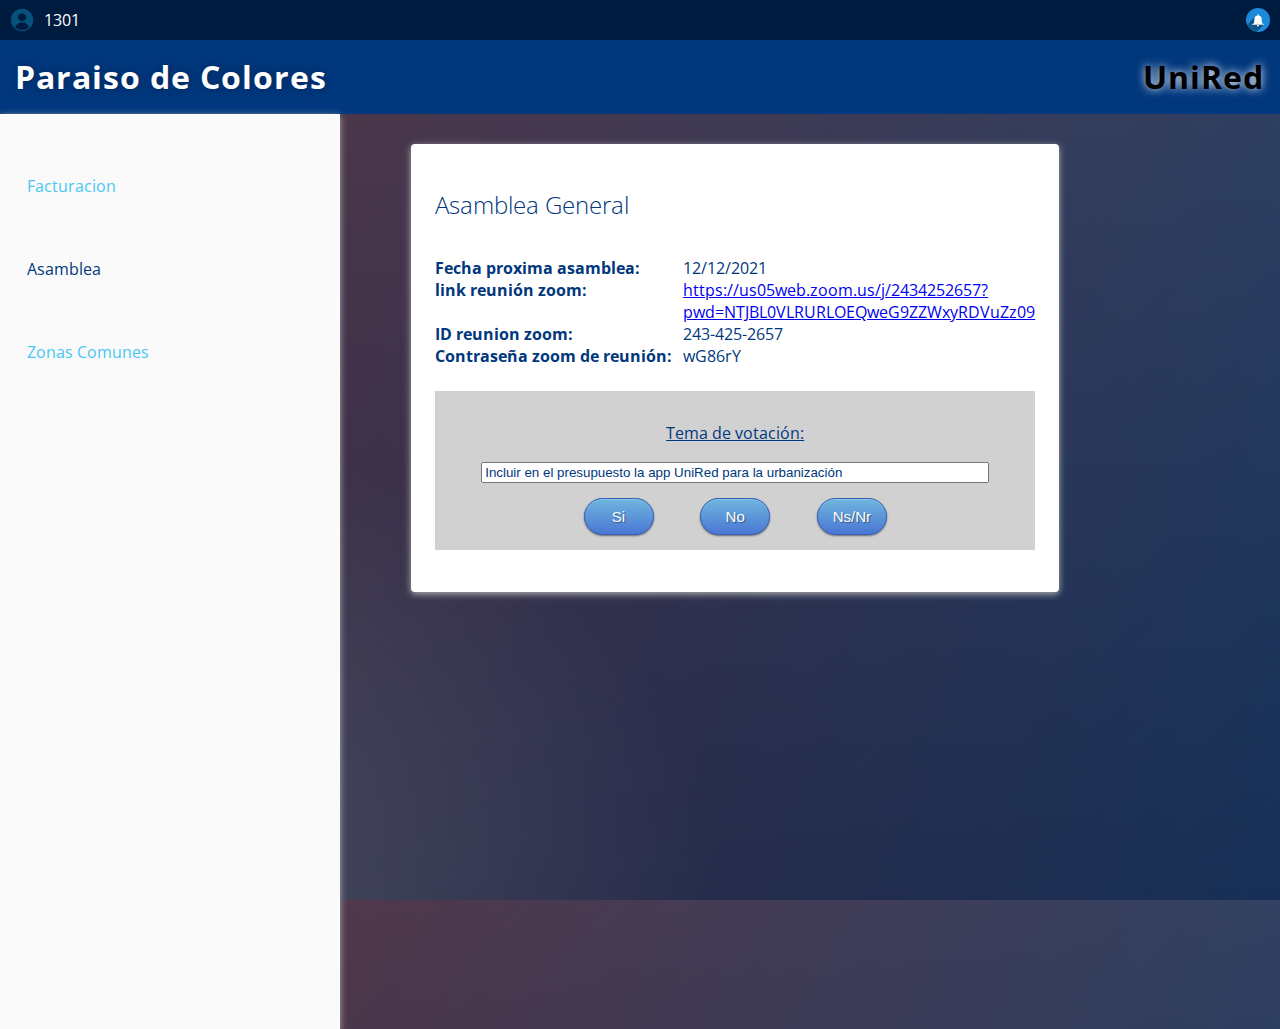
<file: asamble.html>
<!DOCTYPE html>
<html>
    <head>
        <link rel="stylesheet" href="style/asamble.css">
    </head>
    <body>
        <header>
            <div class="user-logo" id="perfil-usuario">
                <img src="/image/user-logo.png" alt="logo user" class="logo">
                <p>1301</p> 
            </div>
            <div class="notification-logo">
                <img src="image/notificacion-logo.png" alt="logo notificaciones" class="logo">
                <ul class="submenu-notificaciones">
                    <li>Recuerda agendar tu visita de fumigación</li>
                    <li>Ya está lista la factura de administración</li>
                    <li>120 Municipios con toque de queda</li>
                    <li>Obstrucción en los chute de basura</li>
                    <li>"AUTOCUIDADO" Recomendaciones covid-19</li>
                </ul>
            </div>            
        </header>
        <div class="sub-header">
            <h1 class="nombre-urbanizacion">Paraiso de Colores</h1>
            <h1 class="unired-logo">UniRed</h1>
        </div>
        <div class="nav-bar">
            <ul>
                <li class="nav-link" id="facturacion">Facturacion</li>
                <li class="nav-link" id="asamble">Asamblea</li>
                <li class="nav-link" id="zonas-comunes">Zonas Comunes</li>
            </ul>
        </div>
        <div class="info-box">
            <h2>Asamblea General</h2>
            <div class="container-info-facturacion">
                <div class="info-facturacion">
                    <ul>
                        <li>Fecha proxima asamblea:</li>
                        <li>link reunión zoom:</li>
                        <br>
                        <li>ID reunion zoom:</li>
                        <li>Contraseña zoom de reunión:</li>
                    </ul>
                </div>
                <div id="valores-facturacion">
                    <ul>
                        <li>12/12/2021</li>
                        <li><a href="https://us05web.zoom.us/j/2434252657?pwd=NTJBL0VLRURLOEQweG9ZZWxyRDVuZz09" target="_blank">https://us05web.zoom.us/j/2434252657?pwd=NTJBL0VLRURLOEQweG9ZZWxyRDVuZz09</a></li>
                        <li>243-425-2657</li>
                        <li>wG86rY</li>
                    </ul>
                </div>
            </div>
            <div id="container-votaciones">
                <u><p>Tema de votación:</p></u>
                <div class="containerInput">
                    <input type="text" name="temaDeVotacion" class="barra-tema-votacion" readonly="readonly" value="Incluir en el presupuesto la app UniRed para la urbanización"/>
                </div>
                <div class="container-btn-votacion">
                    <input type="button" class="btn btn-primary btn-block btn-large" id="btnSi" value="Si">
                    <input type="button" class="btn btn-primary btn-block btn-large" id="btnNo" value="No">
                    <input type="button" class="btn btn-primary btn-block btn-large" id="btnBlanco" value="Ns/Nr">
                </div>
                          
            </div>


        </div>
        <div class="chat-box">

        </div>
        <script src="js/navegacion.js"></script>
    </body>
</html>
</file>
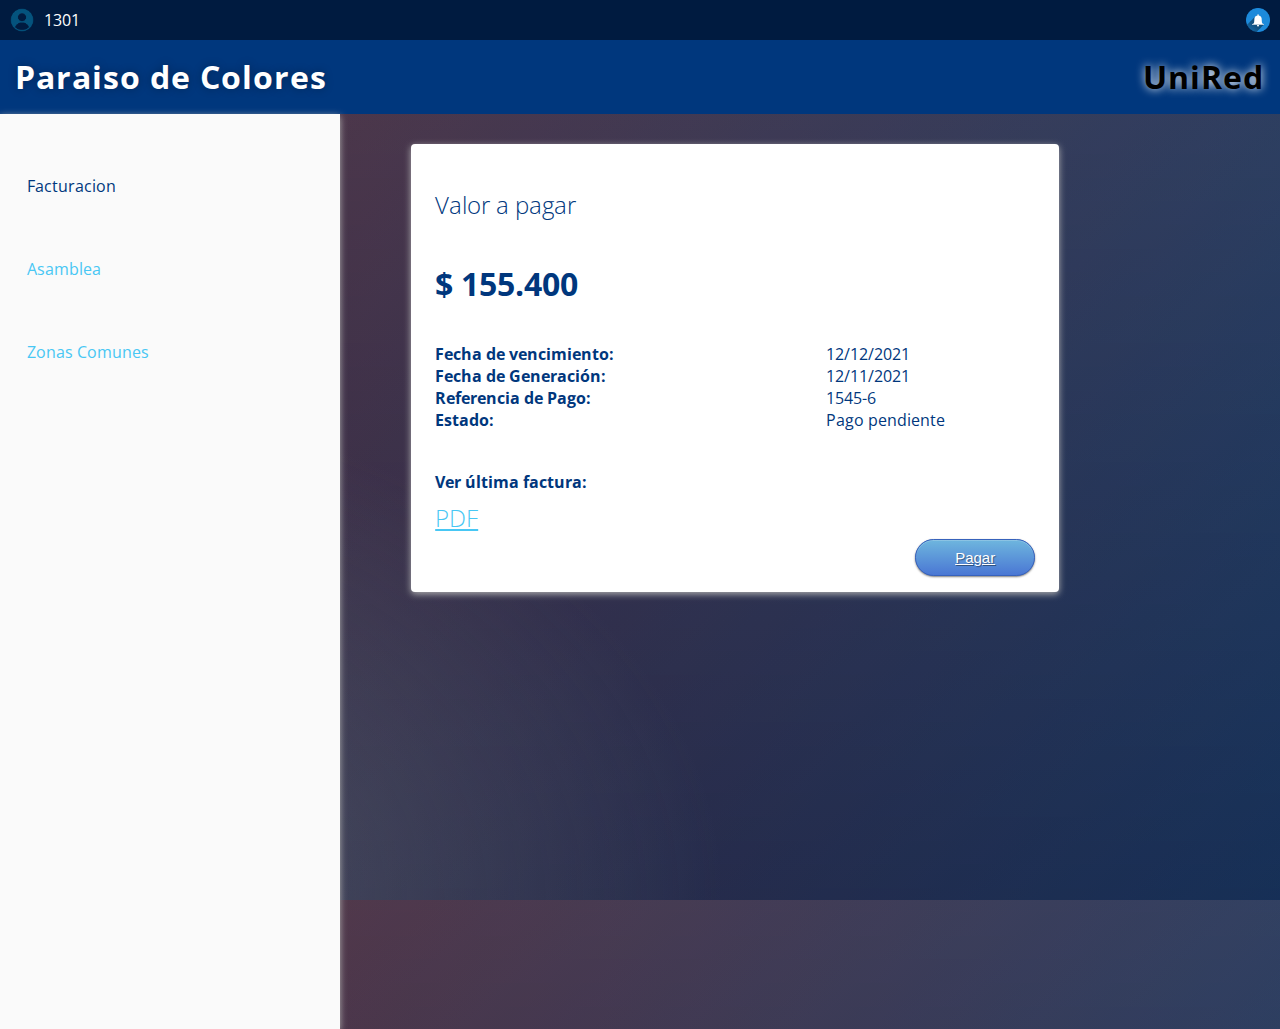
<file: facturacion.html>
<!DOCTYPE html>
<html>
    <head>
        <link rel="stylesheet" href="style/facturacion.css">
    </head>

    <body>
        <header>
            <div class="user-logo"  id="perfil-usuario">
                <img src="/image/user-logo.png" alt="logo user" class="logo">
                <p>1301</p> 
            </div>
            <div class="notification-logo">
                <img src="image/notificacion-logo.png" alt="logo notificaciones" class="logo">
                <ul class="submenu-notificaciones">
                    <li>Recuerda agendar tu visita de fumigación</li>
                    <li>Ya está lista la factura de administración</li>
                    <li>120 Municipios con toque de queda</li>
                    <li>Obstrucción en los chute de basura</li>
                    <li>"AUTOCUIDADO" Recomendaciones covid-19</li>
                </ul>
            </div>            
        </header>
        <div class="sub-header">
            <h1 class="nombre-urbanizacion">Paraiso de Colores</h1>
            <h1 class="unired-logo">UniRed</h1>
        </div>
        <div class="nav-bar">
            <ul>
                <li class="nav-link" id="facturacion">Facturacion</li>
                <li class="nav-link" id="asamble">Asamblea</li>
                <li class="nav-link" id="zonas-comunes">Zonas Comunes</li>
            </ul>
        </div>
        <div class="info-box">
            <h2>Valor a pagar</h2>
            <h1>$ 155.400</h1>
            <div id="container-info-facturacion">
                <div class="info-facturacion">
                    <ul>
                        <li>Fecha de vencimiento:</li>
                        <li>Fecha de Generación:</li>
                        <li>Referencia de Pago:</li>
                        <li>Estado:</li>
                    </ul>
                </div>
                <div id="valores-facturacion">
                    <ul>
                        <li>12/12/2021</li>
                        <li>12/11/2021</li>
                        <li>1545-6</li>
                        <li>Pago pendiente</li>
                    </ul>
                </div>
            </div>
            <p class="info-facturacion">Ver última factura:</p>
            <h2 id="pdf"> <a href="/image/1301.pdf" target="_black">PDF</a></h2>
            <div id="btn-container">
                <button type="button" class="btn btn-primary btn-block btn-large" id="btnIngresar"><a href="https://portal.psepagos.com.co/web/bancolombia/buscador" target="_blank">Pagar</a></button>
            </div>
        </div>
        <div class="chat-box">

        </div>
        <script src="js/navegacion.js"></script>
    </body>
</html>
</file>
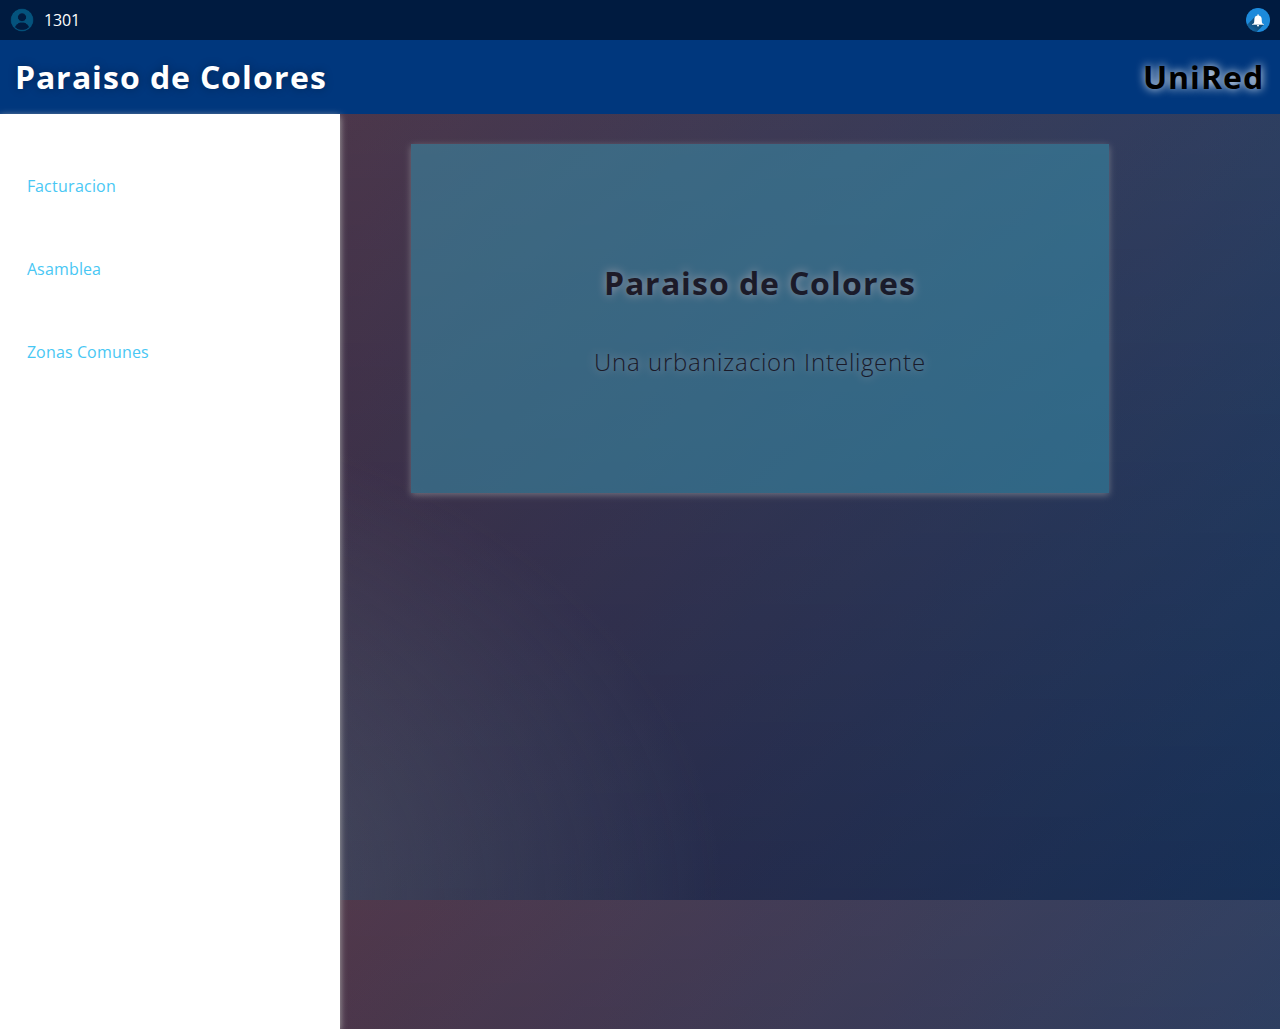
<file: usuario.html>
<!DOCTYPE html>
<html>
    <head>
        <link rel="stylesheet" href="style/usuario.css">
    </head>

    <body>
        <header>
            <div class="user-logo" id="perfil-usuario">
                <img src="/image/user-logo.png" alt="logo user" class="logo">
                <p>1301</p> 
            </div>
            <div class="notification-logo">
                <img src="image/notificacion-logo.png" alt="logo notificaciones" class="logo">
                <ul class="submenu-notificaciones">
                    <li>Recuerda agendar tu visita de fumigación</li>
                    <li>Ya está lista la factura de administración</li>
                    <li>120 Municipios con toque de queda</li>
                    <li>Obstrucción en los chute de basura</li>
                    <li>"AUTOCUIDADO" Recomendaciones covid-19</li>
                </ul>
            </div>            
        </header>
        <div class="sub-header">
            <h1 class="nombre-urbanizacion">Paraiso de Colores</h1>
            <h1 class="unired-logo">UniRed</h1>
        </div>
        <div class="nav-bar">
            <ul>
                <li class="nav-link" id="facturacion">Facturacion</li>
                <li class="nav-link" id="asamble">Asamblea</li>
                <li class="nav-link" id="zonas-comunes">Zonas Comunes</li>
            </ul>
        </div>
        <div class="info-box">
            <h1>Paraiso de Colores</h1>
            <h2>Una urbanizacion Inteligente</h2>
        </div>
        <div class="chat-box">

        </div>
        <script src="js/navegacion.js"></script>
    </body>
</html>
</file>
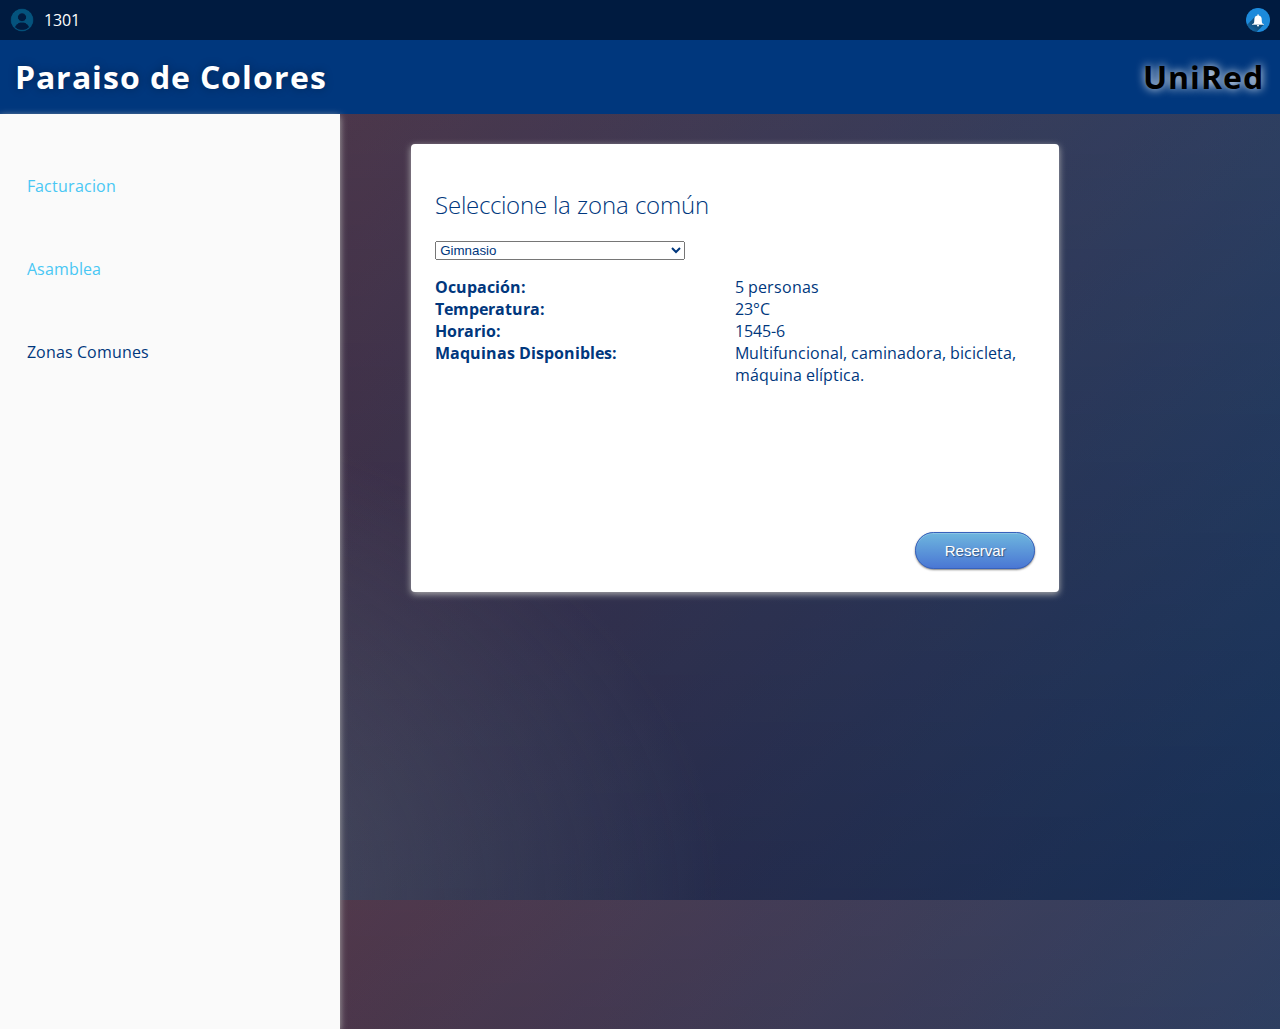
<file: zonaComunes.html>
<!DOCTYPE html>
<html>
    <head>
        <link rel="stylesheet" href="style/zonasComunes.css">
    </head>
    <body>
        <header>
            <div class="user-logo"  id="perfil-usuario">
                <img src="/image/user-logo.png" alt="logo user" class="logo">
                <p>1301</p> 
            </div>
            <div class="notification-logo">
                <img src="image/notificacion-logo.png" alt="logo notificaciones" class="logo">
                <ul class="submenu-notificaciones">
                    <li>Recuerda agendar tu visita de fumigación</li>
                    <li>Ya está lista la factura de administración</li>
                    <li>120 Municipios con toque de queda</li>
                    <li>Obstrucción en los chute de basura</li>
                    <li>"AUTOCUIDADO" Recomendaciones covid-19</li>
                </ul>
            </div>            
        </header>
        <div class="sub-header">
            <h1 class="nombre-urbanizacion">Paraiso de Colores</h1>
            <h1 class="unired-logo">UniRed</h1>
        </div>
        <div class="nav-bar">
            <ul>
                <li class="nav-link" id="facturacion">Facturacion</li>
                <li class="nav-link" id="asamble">Asamblea</li>
                <li class="nav-link" id="zonas-comunes">Zonas Comunes</li>
            </ul>
        </div>
        <div class="info-box">
            <h2>Seleccione la zona común</h2>
            <select name="zonas_comunes" id="seleccionadorZonasComunes">
                <option value="gym">Gimnasio</option>
                <option value="piscina">Piscina</option>
                <option value="salonSocial">Salón Social</option>
            </select>

            <div id="container-info-facturacion">
                <div class="info-facturacion">
                    <ul>
                        <li>Ocupación:</li>
                        <li>Temperatura:</li>
                        <li>Horario:</li>
                        <li>Maquinas Disponibles:</li>
                    </ul>
                </div>
                <div id="valores-facturacion">
                    <ul>
                        <li>5 personas</li>
                        <li>23°C</li>
                        <li>1545-6</li>
                        <li>Multifuncional, caminadora, bicicleta, máquina elíptica.</li>
                    </ul>
                </div>

            </div>

            <div id="btn-container">
                <input type="button" class="btn btn-primary btn-block btn-large" id="btnIngresar" value="Reservar">
            </div>
        </div>
        <div class="chat-box">

        </div>
        <script src="js/navegacion.js"></script>
    </body>
</html>
</file>
<file: style/asamble.css>
@import url(https://fonts.googleapis.com/css?family=Open+Sans);
.btn { display: inline-block; *display: inline; *zoom: 1; padding: 4px 10px 4px; font-size: 13px; line-height: 18px; color: #333333; text-align: center;text-shadow: 0 1px 1px rgba(255, 255, 255, 0.75); vertical-align: middle; background-color: #f5f5f5; background-image: -moz-linear-gradient(top, #ffffff, #e6e6e6); background-image: -ms-linear-gradient(top, #ffffff, #e6e6e6); background-image: -webkit-gradient(linear, 0 0, 0 100%, from(#ffffff), to(#e6e6e6)); background-image: -webkit-linear-gradient(top, #ffffff, #e6e6e6); background-image: -o-linear-gradient(top, #ffffff, #e6e6e6); background-image: linear-gradient(top, #ffffff, #e6e6e6); background-repeat: repeat-x; filter: progid:dximagetransform.microsoft.gradient(startColorstr=#ffffff, endColorstr=#e6e6e6, GradientType=0); border-color: #e6e6e6 #e6e6e6 #e6e6e6; border-color: rgba(0, 0, 0, 0.1) rgba(0, 0, 0, 0.1) rgba(0, 0, 0, 0.25); border: 1px solid #e6e6e6; -webkit-border-radius: 4px; -moz-border-radius: 4px; border-radius: 4px; -webkit-box-shadow: inset 0 1px 0 rgba(255, 255, 255, 0.2), 0 1px 2px rgba(0, 0, 0, 0.05); -moz-box-shadow: inset 0 1px 0 rgba(255, 255, 255, 0.2), 0 1px 2px rgba(0, 0, 0, 0.05); box-shadow: inset 0 1px 0 rgba(255, 255, 255, 0.2), 0 1px 2px rgba(0, 0, 0, 0.05); cursor: pointer; *margin-left: .3em; }
.btn:hover, .btn:active, .btn.active, .btn.disabled, .btn[disabled] { background-color: #e6e6e6; }
.btn-large { padding: 9px 14px; font-size: 15px; line-height: normal; -webkit-border-radius: 5px; -moz-border-radius: 5px; border-radius: 30PX; }
.btn:hover { color: #333333; text-decoration: none; background-color: #e6e6e6; background-position: 0 -15px; -webkit-transition: background-position 0.1s linear; -moz-transition: background-position 0.1s linear; -ms-transition: background-position 0.1s linear; -o-transition: background-position 0.1s linear; transition: background-position 0.1s linear; }
.btn-primary, .btn-primary:hover { text-shadow: 0 -1px 0 rgba(0, 0, 0, 0.25); color: #ffffff; }
.btn-primary.active { color: rgba(255, 255, 255, 0.75); }
.btn-primary { background-color: #4a77d4; background-image: -moz-linear-gradient(top, #6eb6de, #4a77d4); background-image: -ms-linear-gradient(top, #6eb6de, #4a77d4); background-image: -webkit-gradient(linear, 0 0, 0 100%, from(#6eb6de), to(#4a77d4)); background-image: -webkit-linear-gradient(top, #6eb6de, #4a77d4); background-image: -o-linear-gradient(top, #6eb6de, #4a77d4); background-image: linear-gradient(top, #6eb6de, #4a77d4); background-repeat: repeat-x; filter: progid:dximagetransform.microsoft.gradient(startColorstr=#6eb6de, endColorstr=#4a77d4, GradientType=0);  border: 1px solid #3762bc; text-shadow: 1px 1px 1px rgba(0,0,0,0.4); box-shadow: inset 0 1px 0 rgba(255, 255, 255, 0.2), 0 1px 2px rgba(0, 0, 0, 0.5); }
.btn-primary:hover, .btn-primary:active, .btn-primary.active, .btn-primary.disabled, .btn-primary[disabled] { filter: none; background-color: #4a77d4; }
.btn-block { width: 20%; display:block; }



html { width: 100%; height:100%; }

body { 
	font-family: 'Open Sans', sans-serif;
	background: #092756;
	background: -moz-radial-gradient(0% 100%, ellipse cover, rgba(104,128,138,.4) 10%,rgba(138,114,76,0) 40%),-moz-linear-gradient(top,  rgba(57,173,219,.25) 0%, rgba(42,60,87,.4) 100%), -moz-linear-gradient(-45deg,  #670d10 0%, #092756 100%);
	background: -webkit-radial-gradient(0% 100%, ellipse cover, rgba(104,128,138,.4) 10%,rgba(138,114,76,0) 40%), -webkit-linear-gradient(top,  rgba(57,173,219,.25) 0%,rgba(42,60,87,.4) 100%), -webkit-linear-gradient(-45deg,  #670d10 0%,#092756 100%);
	background: -o-radial-gradient(0% 100%, ellipse cover, rgba(104,128,138,.4) 10%,rgba(138,114,76,0) 40%), -o-linear-gradient(top,  rgba(57,173,219,.25) 0%,rgba(42,60,87,.4) 100%), -o-linear-gradient(-45deg,  #670d10 0%,#092756 100%);
	background: -ms-radial-gradient(0% 100%, ellipse cover, rgba(104,128,138,.4) 10%,rgba(138,114,76,0) 40%), -ms-linear-gradient(top,  rgba(57,173,219,.25) 0%,rgba(42,60,87,.4) 100%), -ms-linear-gradient(-45deg,  #670d10 0%,#092756 100%);
	background: -webkit-radial-gradient(0% 100%, ellipse cover, rgba(104,128,138,.4) 10%,rgba(138,114,76,0) 40%), linear-gradient(to bottom,  rgba(57,173,219,.25) 0%,rgba(42,60,87,.4) 100%), linear-gradient(135deg,  #670d10 0%,#092756 100%);
	filter: progid:DXImageTransform.Microsoft.gradient( startColorstr='#3E1D6D', endColorstr='#092756',GradientType=1 );
}


.unired-logo {
    color: rgb(0, 0, 0) !important; 
    text-shadow:0 0 10px rgb(255, 255, 255); 
    letter-spacing:1px; 
    text-align:left; 
	margin-right: 10px !important;
}

.nombre-urbanizacion{
	color: #fff; 
	text-shadow: 0 0 10px rgba(0,0,0,0.3);
	letter-spacing:1px;
}


header{
    height: 40px;
    background-color: #001b40;
    min-height: initial;
	width: 100%;	
	position: absolute;	
	top: 0px;
	left: 0px;
	color: white;
	display: flex;
	flex-direction: row;
	align-items: center;
	justify-content: space-between;
}

.user-logo{
	display: flex;
	height: 40px;
	align-items: center;
	cursor:grab;
}

.notification-logo{
	display: flex;
	height: 40px;
	align-items: center;
}

.sub-header{
	background-color: #00377d;
	width: 102%;
	position: relative;
	left: -8px;
	margin-top: 40px;
	height: 74px;
	display: flex;
	justify-content: space-between;
}

.sub-header h1{
	margin: 0px;
	padding: 15px;
}

.logo{
	height: 60%;
	padding: 0px 10px;
}

.nav-bar{
	background-color: #fafafa;
	position: relative;
	padding-top: 15px;
	padding-left: 12px;
    padding-right: 12px;
	width: 25%;
	float: left;
	font-size: 16px;
    line-height: 1.42857;
	left: -8px;
	height: 100vh;
	box-shadow: 0 2px 7px 0 #b0b0b0;
}

li {	
	list-style:none;
	list-style-type:none;

}

ul{
	padding-inline-start: 0px;
}

.info-box{
	position: relative;
	left: 5%;
	margin-top: 30px;
	height: 400px;
	width: 600px;
	background-color: #fff;
    padding: 1.5em;
    margin-bottom: 15px;
	box-shadow: 0 2px 7px 0 #b0b0b0;
    border-radius: 4px;
	display: flex;
	flex-direction: column;
	color: #00377d;
}

#asamble {
	color: #00377d;
}

.nav-link {
	color: #48c7f4;
	padding-left: 15px;
	padding-top: 30px;
	padding-bottom: 30px;
}

.nav-link:hover{
	background-color: rgba(177, 174, 174, 0.74);
	color: #00377d;
}

h2{
	font-weight: lighter;
}

.container-info-facturacion {
	display: grid;
	grid-template-columns: 1fr 1fr;
}

.info-facturacion{
	font-weight: bolder;
	margin-block-end: 0.5em;
}

#valores-facturacion{
	justify-self: center;
}

h2{
	font-weight: lighter;
}

#container-votaciones{
	background-color: rgba(184, 184, 184, 0.644);
	padding: 15px;
	display: flex;
	flex-direction: column;
	align-items: center;
}

#btn-container{
	display: flex;
	justify-content: flex-end;
	margin-top: -15px;
}

.containerInput input{
	color: #00377d;
	width:500px;
}


.container-btn-votacion{
	margin-top: 15px;
	display: flex;
	flex-direction: row;
	justify-content: space-around;
	width: 350px;
}


.submenu-notificaciones{
	position: absolute;
	background: #333;
	top: 15px;
	right: 15px;
	width: 20%;
	z-index: 100;
	display: none;
	border-radius: 5px;
}

.submenu-notificaciones li{
	display: block;
	padding: 15px;
}

.submenu-notificaciones li:hover{
	display: block;
	padding: 15px;
	background-color: rgb(170, 173, 173);
}

.notification-logo:hover .submenu-notificaciones{
	display: block;
}
</file>
<file: style/facturacion.css>
@import url(https://fonts.googleapis.com/css?family=Open+Sans);
.btn { display: inline-block; *display: inline; *zoom: 1; padding: 4px 10px 4px; font-size: 13px; line-height: 18px; color: #333333; text-align: center;text-shadow: 0 1px 1px rgba(255, 255, 255, 0.75); vertical-align: middle; background-color: #f5f5f5; background-image: -moz-linear-gradient(top, #ffffff, #e6e6e6); background-image: -ms-linear-gradient(top, #ffffff, #e6e6e6); background-image: -webkit-gradient(linear, 0 0, 0 100%, from(#ffffff), to(#e6e6e6)); background-image: -webkit-linear-gradient(top, #ffffff, #e6e6e6); background-image: -o-linear-gradient(top, #ffffff, #e6e6e6); background-image: linear-gradient(top, #ffffff, #e6e6e6); background-repeat: repeat-x; filter: progid:dximagetransform.microsoft.gradient(startColorstr=#ffffff, endColorstr=#e6e6e6, GradientType=0); border-color: #e6e6e6 #e6e6e6 #e6e6e6; border-color: rgba(0, 0, 0, 0.1) rgba(0, 0, 0, 0.1) rgba(0, 0, 0, 0.25); border: 1px solid #e6e6e6; -webkit-border-radius: 4px; -moz-border-radius: 4px; border-radius: 4px; -webkit-box-shadow: inset 0 1px 0 rgba(255, 255, 255, 0.2), 0 1px 2px rgba(0, 0, 0, 0.05); -moz-box-shadow: inset 0 1px 0 rgba(255, 255, 255, 0.2), 0 1px 2px rgba(0, 0, 0, 0.05); box-shadow: inset 0 1px 0 rgba(255, 255, 255, 0.2), 0 1px 2px rgba(0, 0, 0, 0.05); cursor: pointer; *margin-left: .3em; }
.btn:hover, .btn:active, .btn.active, .btn.disabled, .btn[disabled] { background-color: #e6e6e6; }
.btn-large { padding: 9px 14px; font-size: 15px; line-height: normal; -webkit-border-radius: 5px; -moz-border-radius: 5px; border-radius: 30PX; }
.btn:hover { color: #333333; text-decoration: none; background-color: #e6e6e6; background-position: 0 -15px; -webkit-transition: background-position 0.1s linear; -moz-transition: background-position 0.1s linear; -ms-transition: background-position 0.1s linear; -o-transition: background-position 0.1s linear; transition: background-position 0.1s linear; }
.btn-primary, .btn-primary:hover { text-shadow: 0 -1px 0 rgba(0, 0, 0, 0.25); color: #ffffff; }
.btn-primary.active { color: rgba(255, 255, 255, 0.75); }
.btn-primary { background-color: #4a77d4; background-image: -moz-linear-gradient(top, #6eb6de, #4a77d4); background-image: -ms-linear-gradient(top, #6eb6de, #4a77d4); background-image: -webkit-gradient(linear, 0 0, 0 100%, from(#6eb6de), to(#4a77d4)); background-image: -webkit-linear-gradient(top, #6eb6de, #4a77d4); background-image: -o-linear-gradient(top, #6eb6de, #4a77d4); background-image: linear-gradient(top, #6eb6de, #4a77d4); background-repeat: repeat-x; filter: progid:dximagetransform.microsoft.gradient(startColorstr=#6eb6de, endColorstr=#4a77d4, GradientType=0);  border: 1px solid #3762bc; text-shadow: 1px 1px 1px rgba(0,0,0,0.4); box-shadow: inset 0 1px 0 rgba(255, 255, 255, 0.2), 0 1px 2px rgba(0, 0, 0, 0.5); }
.btn-primary:hover, .btn-primary:active, .btn-primary.active, .btn-primary.disabled, .btn-primary[disabled] { filter: none; background-color: #4a77d4; }
.btn-block { width: 20%; display:block; }



html { width: 100%; height:100%; }

body { 
	font-family: 'Open Sans', sans-serif;
	background: #092756;
	background: -moz-radial-gradient(0% 100%, ellipse cover, rgba(104,128,138,.4) 10%,rgba(138,114,76,0) 40%),-moz-linear-gradient(top,  rgba(57,173,219,.25) 0%, rgba(42,60,87,.4) 100%), -moz-linear-gradient(-45deg,  #670d10 0%, #092756 100%);
	background: -webkit-radial-gradient(0% 100%, ellipse cover, rgba(104,128,138,.4) 10%,rgba(138,114,76,0) 40%), -webkit-linear-gradient(top,  rgba(57,173,219,.25) 0%,rgba(42,60,87,.4) 100%), -webkit-linear-gradient(-45deg,  #670d10 0%,#092756 100%);
	background: -o-radial-gradient(0% 100%, ellipse cover, rgba(104,128,138,.4) 10%,rgba(138,114,76,0) 40%), -o-linear-gradient(top,  rgba(57,173,219,.25) 0%,rgba(42,60,87,.4) 100%), -o-linear-gradient(-45deg,  #670d10 0%,#092756 100%);
	background: -ms-radial-gradient(0% 100%, ellipse cover, rgba(104,128,138,.4) 10%,rgba(138,114,76,0) 40%), -ms-linear-gradient(top,  rgba(57,173,219,.25) 0%,rgba(42,60,87,.4) 100%), -ms-linear-gradient(-45deg,  #670d10 0%,#092756 100%);
	background: -webkit-radial-gradient(0% 100%, ellipse cover, rgba(104,128,138,.4) 10%,rgba(138,114,76,0) 40%), linear-gradient(to bottom,  rgba(57,173,219,.25) 0%,rgba(42,60,87,.4) 100%), linear-gradient(135deg,  #670d10 0%,#092756 100%);
	filter: progid:DXImageTransform.Microsoft.gradient( startColorstr='#3E1D6D', endColorstr='#092756',GradientType=1 );
}


.unired-logo {
    color: rgb(0, 0, 0) !important; 
    text-shadow:0 0 10px rgb(255, 255, 255); 
    letter-spacing:1px; 
    text-align:left; 
	margin-right: 10px !important;
}

.nombre-urbanizacion{
	color: #fff; 
	text-shadow: 0 0 10px rgba(0,0,0,0.3);
	letter-spacing:1px;
}


header{
    height: 40px;
    background-color: #001b40;
    min-height: initial;
	width: 100%;	
	position: absolute;	
	top: 0px;
	left: 0px;
	color: white;
	display: flex;
	flex-direction: row;
	align-items: center;
	justify-content: space-between;
}

.user-logo{
	display: flex;
	height: 40px;
	align-items: center;
	cursor:grab;
}

.notification-logo{
	display: flex;
	height: 40px;
	align-items: center;
}

.sub-header{
	background-color: #00377d;
	width: 102%;
	position: relative;
	left: -8px;
	margin-top: 40px;
	height: 74px;
	display: flex;
	justify-content: space-between;
}

.sub-header h1{
	margin: 0px;
	padding: 15px;
}

.logo{
	height: 60%;
	padding: 0px 10px;
}

.nav-bar{
	background-color: #fafafa;
	position: relative;
	padding-top: 15px;
	padding-left: 12px;
    padding-right: 12px;
	width: 25%;
	float: left;
	font-size: 16px;
    line-height: 1.42857;
	left: -8px;
	height: 100vh;
	box-shadow: 0 2px 7px 0 #b0b0b0;
}

li {	
	list-style:none;
	list-style-type:none;

}

ul{
	padding-inline-start: 0px;
}

.info-box{
	position: relative;
	left: 5%;
	margin-top: 30px;
	height: 400px;
	width: 600px;
	background-color: #fff;
    padding: 1.5em;
    margin-bottom: 15px;
	box-shadow: 0 2px 7px 0 #b0b0b0;
    border-radius: 4px;
	display: flex;
	flex-direction: column;
	color: #00377d;
}

#facturacion {
	color: #00377d;
}

.nav-link {
	color: #48c7f4;
	padding-left: 15px;
	padding-top: 30px;
	padding-bottom: 30px;
}

.nav-link:hover{
	background-color: rgba(177, 174, 174, 0.74);
	color: #00377d;
}

#container-info-facturacion {
	display: grid;
	grid-template-columns: 1fr 1fr;
}

.info-facturacion{
	font-weight: bolder;
	margin-block-end: 0.5em;
}

#valores-facturacion{
	justify-self: center;
}

h2{
	font-weight: lighter;
}

#pdf{
	margin-block-start: 0px !important;
}

#btnIngresar a{
	color:white;
}

#pdf a{
	color: #48c7f4;
}

#btn-container{
	display: flex;
	justify-content: flex-end;
	margin-top: -15px;
}

.submenu-notificaciones{
	position: absolute;
	background: #333;
	top: 15px;
	right: 15px;
	width: 20%;
	z-index: 100;
	display: none;
	border-radius: 5px;
}

.submenu-notificaciones li{
	display: block;
	padding: 15px;
}

.submenu-notificaciones li:hover{
	display: block;
	padding: 15px;
	background-color: rgb(170, 173, 173);
}

.notification-logo:hover .submenu-notificaciones{
	display: block;
}
</file>
<file: style/usuario.css>
@import url(https://fonts.googleapis.com/css?family=Open+Sans);
.btn { display: inline-block; *display: inline; *zoom: 1; padding: 4px 10px 4px; font-size: 13px; line-height: 18px; color: #333333; text-align: center;text-shadow: 0 1px 1px rgba(255, 255, 255, 0.75); vertical-align: middle; background-color: #f5f5f5; background-image: -moz-linear-gradient(top, #ffffff, #e6e6e6); background-image: -ms-linear-gradient(top, #ffffff, #e6e6e6); background-image: -webkit-gradient(linear, 0 0, 0 100%, from(#ffffff), to(#e6e6e6)); background-image: -webkit-linear-gradient(top, #ffffff, #e6e6e6); background-image: -o-linear-gradient(top, #ffffff, #e6e6e6); background-image: linear-gradient(top, #ffffff, #e6e6e6); background-repeat: repeat-x; filter: progid:dximagetransform.microsoft.gradient(startColorstr=#ffffff, endColorstr=#e6e6e6, GradientType=0); border-color: #e6e6e6 #e6e6e6 #e6e6e6; border-color: rgba(0, 0, 0, 0.1) rgba(0, 0, 0, 0.1) rgba(0, 0, 0, 0.25); border: 1px solid #e6e6e6; -webkit-border-radius: 4px; -moz-border-radius: 4px; border-radius: 4px; -webkit-box-shadow: inset 0 1px 0 rgba(255, 255, 255, 0.2), 0 1px 2px rgba(0, 0, 0, 0.05); -moz-box-shadow: inset 0 1px 0 rgba(255, 255, 255, 0.2), 0 1px 2px rgba(0, 0, 0, 0.05); box-shadow: inset 0 1px 0 rgba(255, 255, 255, 0.2), 0 1px 2px rgba(0, 0, 0, 0.05); cursor: pointer; *margin-left: .3em; }
.btn:hover, .btn:active, .btn.active, .btn.disabled, .btn[disabled] { background-color: #e6e6e6; }
.btn-large { padding: 9px 14px; font-size: 15px; line-height: normal; -webkit-border-radius: 5px; -moz-border-radius: 5px; border-radius: 30PX; }
.btn:hover { color: #333333; text-decoration: none; background-color: #e6e6e6; background-position: 0 -15px; -webkit-transition: background-position 0.1s linear; -moz-transition: background-position 0.1s linear; -ms-transition: background-position 0.1s linear; -o-transition: background-position 0.1s linear; transition: background-position 0.1s linear; }
.btn-primary, .btn-primary:hover { text-shadow: 0 -1px 0 rgba(0, 0, 0, 0.25); color: #ffffff; }
.btn-primary.active { color: rgba(255, 255, 255, 0.75); }
.btn-primary { background-color: #4a77d4; background-image: -moz-linear-gradient(top, #6eb6de, #4a77d4); background-image: -ms-linear-gradient(top, #6eb6de, #4a77d4); background-image: -webkit-gradient(linear, 0 0, 0 100%, from(#6eb6de), to(#4a77d4)); background-image: -webkit-linear-gradient(top, #6eb6de, #4a77d4); background-image: -o-linear-gradient(top, #6eb6de, #4a77d4); background-image: linear-gradient(top, #6eb6de, #4a77d4); background-repeat: repeat-x; filter: progid:dximagetransform.microsoft.gradient(startColorstr=#6eb6de, endColorstr=#4a77d4, GradientType=0);  border: 1px solid #3762bc; text-shadow: 1px 1px 1px rgba(0,0,0,0.4); box-shadow: inset 0 1px 0 rgba(255, 255, 255, 0.2), 0 1px 2px rgba(0, 0, 0, 0.5); }
.btn-primary:hover, .btn-primary:active, .btn-primary.active, .btn-primary.disabled, .btn-primary[disabled] { filter: none; background-color: #4a77d4; }
.btn-block { width: 20%; display:block; }



html { width: 100%; height:100%; }

body { 
	font-family: 'Open Sans', sans-serif;
	background: #092756;
	background: -moz-radial-gradient(0% 100%, ellipse cover, rgba(104,128,138,.4) 10%,rgba(138,114,76,0) 40%),-moz-linear-gradient(top,  rgba(57,173,219,.25) 0%, rgba(42,60,87,.4) 100%), -moz-linear-gradient(-45deg,  #670d10 0%, #092756 100%);
	background: -webkit-radial-gradient(0% 100%, ellipse cover, rgba(104,128,138,.4) 10%,rgba(138,114,76,0) 40%), -webkit-linear-gradient(top,  rgba(57,173,219,.25) 0%,rgba(42,60,87,.4) 100%), -webkit-linear-gradient(-45deg,  #670d10 0%,#092756 100%);
	background: -o-radial-gradient(0% 100%, ellipse cover, rgba(104,128,138,.4) 10%,rgba(138,114,76,0) 40%), -o-linear-gradient(top,  rgba(57,173,219,.25) 0%,rgba(42,60,87,.4) 100%), -o-linear-gradient(-45deg,  #670d10 0%,#092756 100%);
	background: -ms-radial-gradient(0% 100%, ellipse cover, rgba(104,128,138,.4) 10%,rgba(138,114,76,0) 40%), -ms-linear-gradient(top,  rgba(57,173,219,.25) 0%,rgba(42,60,87,.4) 100%), -ms-linear-gradient(-45deg,  #670d10 0%,#092756 100%);
	background: -webkit-radial-gradient(0% 100%, ellipse cover, rgba(104,128,138,.4) 10%,rgba(138,114,76,0) 40%), linear-gradient(to bottom,  rgba(57,173,219,.25) 0%,rgba(42,60,87,.4) 100%), linear-gradient(135deg,  #670d10 0%,#092756 100%);
	filter: progid:DXImageTransform.Microsoft.gradient( startColorstr='#3E1D6D', endColorstr='#092756',GradientType=1 );
}


.unired-logo {
    color: rgb(0, 0, 0) !important; 
    text-shadow:0 0 10px rgb(255, 255, 255); 
    letter-spacing:1px; 
    text-align:left; 
	margin-right: 10px !important;
}

.nombre-urbanizacion{
	color: #fff; 
	text-shadow: 0 0 10px rgba(0,0,0,0.3);
	letter-spacing:1px;
}


header{
    height: 40px;
    background-color: #001b40;
    min-height: initial;
	width: 100%;	
	position: absolute;	
	top: 0px;
	left: 0px;
	color: white;
	display: flex;
	flex-direction: row;
	align-items: center;
	justify-content: space-between;
}

.user-logo{
	display: flex;
	height: 40px;
	align-items: center;
    cursor:grab;
}

.notification-logo{
	display: flex;
	height: 40px;
	align-items: center;
}

.sub-header{
	background-color: #00377d;
	width: 102%;
	position: relative;
	left: -8px;
	margin-top: 40px;
	height: 74px;
	display: flex;
	justify-content: space-between;
}

.sub-header h1{
	margin: 0px;
	padding: 15px;
}

.logo{
	height: 60%;
	padding: 0px 10px;
}

.nav-bar{
	background-color: #ffffff;
	position: relative;
	padding-top: 15px;
	padding-left: 12px;
    padding-right: 12px;
	width: 25%;
	float: left;
	font-size: 16px;
    line-height: 1.42857;
	left: -8px;
	height: 100vh;
	box-shadow: 0 2px 7px 0 #b0b0b0;
}

li {	
	list-style:none;
	list-style-type:none;

}

ul{
	padding-inline-start: 0px;
}

.info-box{
	position: relative;
	left: 5%;
	margin-top: 30px;
	height: 301px;
	width: 650px;

	background-image: url("https://www.gerenciadeedificios.com/images/stories/GDE/users/sjaramillo1/inteligentes.jpg");
	background-color: rgb(57, 152, 180);
	opacity: 0.5;
	background-repeat: no-repeat; 
	background-position: center center;
	
    padding: 1.5em;
    margin-bottom: 15px;
	box-shadow: 0 2px 7px 0 #b0b0b0;
	display: flex;
	flex-direction: column;
	
    align-items: center;
    justify-content: center;
    text-shadow:0 0 10px rgba(0, 66, 68, 0.589); 
    letter-spacing:1px; 
}

.info-box h1, h2{
    color: rgb(0, 0, 0) !important; 
    text-shadow:0 0 10px rgb(255, 255, 255); 
}



.nav-link {
	color: #48c7f4;
	padding-left: 15px;
	padding-top: 30px;
	padding-bottom: 30px;
}

.nav-link:hover{
	background-color: rgba(177, 174, 174, 0.74);
	color: #00377d;
}

#container-info-facturacion {
	display: grid;
	grid-template-columns: 1fr 1fr;
}

.info-facturacion{
	font-weight: bolder;
	margin-block-end: 0.5em;
}

#valores-facturacion{
	justify-self: center;
}

h2{
	font-weight: lighter;
}


#btn-container{
	display: flex;
	justify-content: flex-end;
	margin-top: -15px;
}

.submenu-notificaciones{
	position: absolute;
	background: #333;
	top: 15px;
	right: 15px;
	width: 20%;
	z-index: 100;
	display: none;
	border-radius: 5px;
}

.submenu-notificaciones li{
	display: block;
	padding: 15px;
}

.submenu-notificaciones li:hover{
	display: block;
	padding: 15px;
	background-color: rgb(170, 173, 173);
}

.notification-logo:hover .submenu-notificaciones{
	display: block;
}
</file>
<file: style/zonasComunes.css>
@import url(https://fonts.googleapis.com/css?family=Open+Sans);
.btn { display: inline-block; *display: inline; *zoom: 1; padding: 4px 10px 4px; font-size: 13px; line-height: 18px; color: #333333; text-align: center;text-shadow: 0 1px 1px rgba(255, 255, 255, 0.75); vertical-align: middle; background-color: #f5f5f5; background-image: -moz-linear-gradient(top, #ffffff, #e6e6e6); background-image: -ms-linear-gradient(top, #ffffff, #e6e6e6); background-image: -webkit-gradient(linear, 0 0, 0 100%, from(#ffffff), to(#e6e6e6)); background-image: -webkit-linear-gradient(top, #ffffff, #e6e6e6); background-image: -o-linear-gradient(top, #ffffff, #e6e6e6); background-image: linear-gradient(top, #ffffff, #e6e6e6); background-repeat: repeat-x; filter: progid:dximagetransform.microsoft.gradient(startColorstr=#ffffff, endColorstr=#e6e6e6, GradientType=0); border-color: #e6e6e6 #e6e6e6 #e6e6e6; border-color: rgba(0, 0, 0, 0.1) rgba(0, 0, 0, 0.1) rgba(0, 0, 0, 0.25); border: 1px solid #e6e6e6; -webkit-border-radius: 4px; -moz-border-radius: 4px; border-radius: 4px; -webkit-box-shadow: inset 0 1px 0 rgba(255, 255, 255, 0.2), 0 1px 2px rgba(0, 0, 0, 0.05); -moz-box-shadow: inset 0 1px 0 rgba(255, 255, 255, 0.2), 0 1px 2px rgba(0, 0, 0, 0.05); box-shadow: inset 0 1px 0 rgba(255, 255, 255, 0.2), 0 1px 2px rgba(0, 0, 0, 0.05); cursor: pointer; *margin-left: .3em; }
.btn:hover, .btn:active, .btn.active, .btn.disabled, .btn[disabled] { background-color: #e6e6e6; }
.btn-large { padding: 9px 14px; font-size: 15px; line-height: normal; -webkit-border-radius: 5px; -moz-border-radius: 5px; border-radius: 30PX; }
.btn:hover { color: #333333; text-decoration: none; background-color: #e6e6e6; background-position: 0 -15px; -webkit-transition: background-position 0.1s linear; -moz-transition: background-position 0.1s linear; -ms-transition: background-position 0.1s linear; -o-transition: background-position 0.1s linear; transition: background-position 0.1s linear; }
.btn-primary, .btn-primary:hover { text-shadow: 0 -1px 0 rgba(0, 0, 0, 0.25); color: #ffffff; }
.btn-primary.active { color: rgba(255, 255, 255, 0.75); }
.btn-primary { background-color: #4a77d4; background-image: -moz-linear-gradient(top, #6eb6de, #4a77d4); background-image: -ms-linear-gradient(top, #6eb6de, #4a77d4); background-image: -webkit-gradient(linear, 0 0, 0 100%, from(#6eb6de), to(#4a77d4)); background-image: -webkit-linear-gradient(top, #6eb6de, #4a77d4); background-image: -o-linear-gradient(top, #6eb6de, #4a77d4); background-image: linear-gradient(top, #6eb6de, #4a77d4); background-repeat: repeat-x; filter: progid:dximagetransform.microsoft.gradient(startColorstr=#6eb6de, endColorstr=#4a77d4, GradientType=0);  border: 1px solid #3762bc; text-shadow: 1px 1px 1px rgba(0,0,0,0.4); box-shadow: inset 0 1px 0 rgba(255, 255, 255, 0.2), 0 1px 2px rgba(0, 0, 0, 0.5); }
.btn-primary:hover, .btn-primary:active, .btn-primary.active, .btn-primary.disabled, .btn-primary[disabled] { filter: none; background-color: #4a77d4; }
.btn-block { width: 20%; display:block; }



html { width: 100%; height:100%; }

body { 
	font-family: 'Open Sans', sans-serif;
	background: #092756;
	background: -moz-radial-gradient(0% 100%, ellipse cover, rgba(104,128,138,.4) 10%,rgba(138,114,76,0) 40%),-moz-linear-gradient(top,  rgba(57,173,219,.25) 0%, rgba(42,60,87,.4) 100%), -moz-linear-gradient(-45deg,  #670d10 0%, #092756 100%);
	background: -webkit-radial-gradient(0% 100%, ellipse cover, rgba(104,128,138,.4) 10%,rgba(138,114,76,0) 40%), -webkit-linear-gradient(top,  rgba(57,173,219,.25) 0%,rgba(42,60,87,.4) 100%), -webkit-linear-gradient(-45deg,  #670d10 0%,#092756 100%);
	background: -o-radial-gradient(0% 100%, ellipse cover, rgba(104,128,138,.4) 10%,rgba(138,114,76,0) 40%), -o-linear-gradient(top,  rgba(57,173,219,.25) 0%,rgba(42,60,87,.4) 100%), -o-linear-gradient(-45deg,  #670d10 0%,#092756 100%);
	background: -ms-radial-gradient(0% 100%, ellipse cover, rgba(104,128,138,.4) 10%,rgba(138,114,76,0) 40%), -ms-linear-gradient(top,  rgba(57,173,219,.25) 0%,rgba(42,60,87,.4) 100%), -ms-linear-gradient(-45deg,  #670d10 0%,#092756 100%);
	background: -webkit-radial-gradient(0% 100%, ellipse cover, rgba(104,128,138,.4) 10%,rgba(138,114,76,0) 40%), linear-gradient(to bottom,  rgba(57,173,219,.25) 0%,rgba(42,60,87,.4) 100%), linear-gradient(135deg,  #670d10 0%,#092756 100%);
	filter: progid:DXImageTransform.Microsoft.gradient( startColorstr='#3E1D6D', endColorstr='#092756',GradientType=1 );
}


.unired-logo {
    color: rgb(0, 0, 0) !important; 
    text-shadow:0 0 10px rgb(255, 255, 255); 
    letter-spacing:1px; 
    text-align:left; 
	margin-right: 10px !important;
}

.nombre-urbanizacion{
	color: #fff; 
	text-shadow: 0 0 10px rgba(0,0,0,0.3);
	letter-spacing:1px;
}


header{
    height: 40px;
    background-color: #001b40;
    min-height: initial;
	width: 100%;	
	position: absolute;	
	top: 0px;
	left: 0px;
	color: white;
	display: flex;
	flex-direction: row;
	align-items: center;
	justify-content: space-between;
}

.user-logo{
	display: flex;
	height: 40px;
	align-items: center;
	cursor:grab;
}

.notification-logo{
	display: flex;
	height: 40px;
	align-items: center;
}

.sub-header{
	background-color: #00377d;
	width: 102%;
	position: relative;
	left: -8px;
	margin-top: 40px;
	height: 74px;
	display: flex;
	justify-content: space-between;
}

.sub-header h1{
	margin: 0px;
	padding: 15px;
}

.logo{
	height: 60%;
	padding: 0px 10px;
}

.nav-bar{
	background-color: #fafafa;
	position: relative;
	padding-top: 15px;
	padding-left: 12px;
    padding-right: 12px;
	width: 25%;
	float: left;
	font-size: 16px;
    line-height: 1.42857;
	left: -8px;
	height: 100vh;
	box-shadow: 0 2px 7px 0 #b0b0b0;
}

li {	
	list-style:none;
	list-style-type:none;

}

ul{
	padding-inline-start: 0px;
}

.info-box{
	position: relative;
	left: 5%;
	margin-top: 30px;
	height: 400px;
	width: 600px;
	background-color: #fff;
    padding: 1.5em;
    margin-bottom: 15px;
	box-shadow: 0 2px 7px 0 #b0b0b0;
    border-radius: 4px;
	display: flex;
	flex-direction: column;
	color: #00377d;
}

#zonas-comunes {
	color: #00377d;
}

.nav-link {
	color: #48c7f4;
	padding-left: 15px;
	padding-top: 30px;
	padding-bottom: 30px;
}

.nav-link:hover{
	background-color: rgba(177, 174, 174, 0.74);
	color: #00377d;
}

h2{
	font-weight: lighter;
}

#seleccionadorZonasComunes{
    width: 250px;
}

select{
    color: #00377d;
}

#seleccionadorZonasComunes option {
    color: #00377d;
}

#container-info-facturacion {
	display: grid;
	grid-template-columns: 1fr 1fr;
}

.info-facturacion{
	font-weight: bolder;
	margin-block-end: 0.5em;
}

#valores-facturacion{
	justify-self: center;
}

h2{
	font-weight: lighter;
}
#btn-container{
	display: flex;
	justify-content: flex-end;
	margin-top: 130px;
}

.submenu-notificaciones{
	position: absolute;
	background: #333;
	top: 15px;
	right: 15px;
	width: 20%;
	z-index: 100;
	display: none;
	border-radius: 5px;
}

.submenu-notificaciones li{
	display: block;
	padding: 15px;
}

.submenu-notificaciones li:hover{
	display: block;
	padding: 15px;
	background-color: rgb(170, 173, 173);
}

.notification-logo:hover .submenu-notificaciones{
	display: block;
}
</file>
